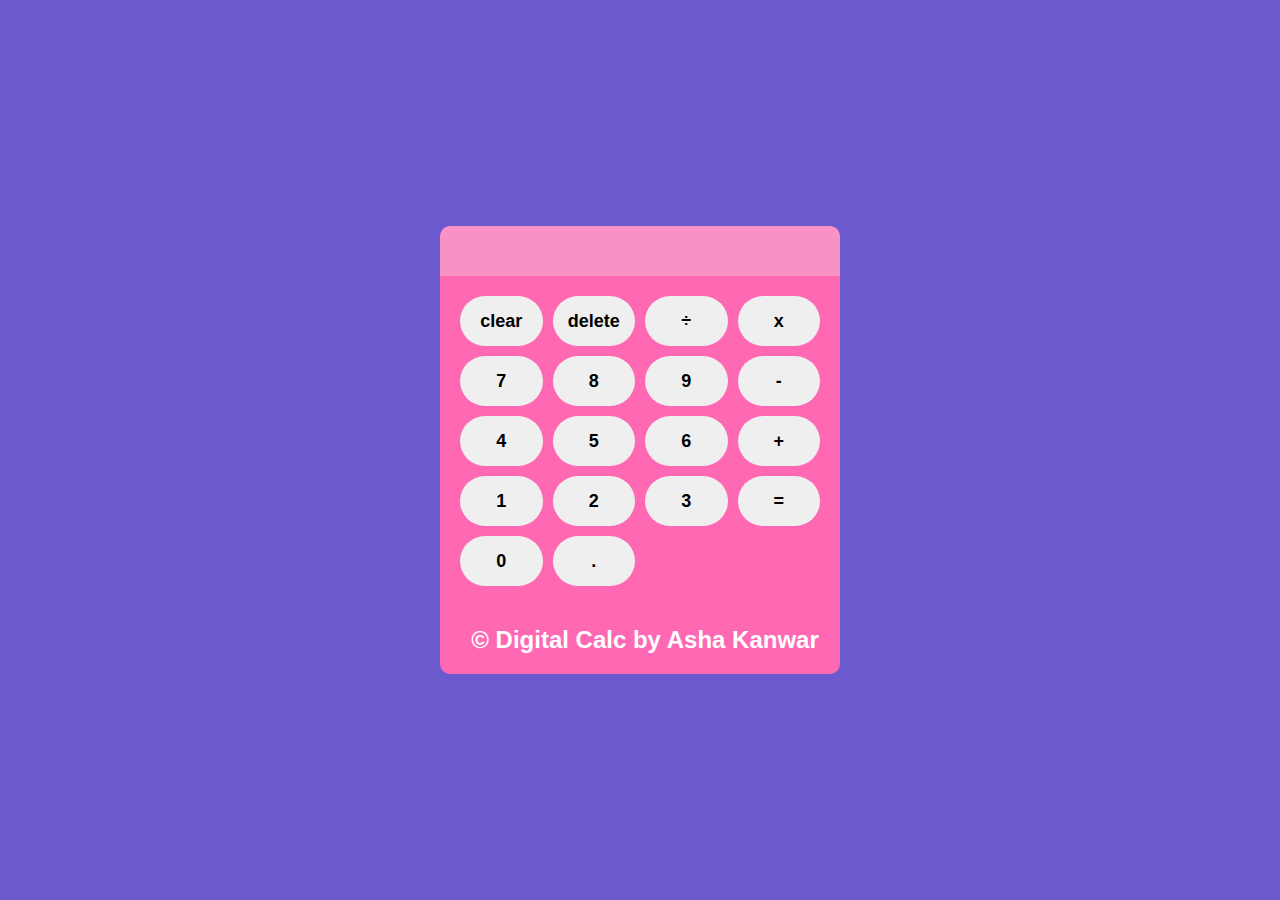
<file: calculator.html>
<html>
<head>
  <title>CALCULATOR</title>
  <link rel="stylesheet" href="calci.css">
</head>
<body>
  <div class="calc">
    <input type="text" id="display" class ="calc-display" disabled>
    <div class="calc-buttons">
      <button class="button" onclick="cleardisplay()">clear</button>
      <button class="button" onclick="deletedisplay()">delete</button>
      <button class="button" onclick="todisplay('/')">÷</button>
      <button class="button" onclick="todisplay('*')">x</button>
      <button class="button" onclick="todisplay('7')">7</button>
      <button class="button" onclick="todisplay('8')">8</button>
      <button class="button" onclick="todisplay('9')">9</button>
      <button class="button" onclick="todisplay('-')">-</button>
      <button class="button" onclick="todisplay('4')">4</button>
      <button class="button" onclick="todisplay('5')">5</button>
      <button class="button" onclick="todisplay('6')">6</button>
      <button class="button" onclick="todisplay('+')">+</button>
      <button class="button" onclick="todisplay('1')">1</button>
      <button class="button" onclick="todisplay('2')">2</button>
      <button class="button" onclick="todisplay('3')">3</button>
      <button class="button" onclick="result('=')">=</button>
      <button class="button" onclick="todisplay('0')">0</button>
      <button class="button" onclick="todisplay('.')">.</button>
    </div>
    <h2>&copy; Digital Calc by Asha Kanwar</h2>
  </div>
  <script src="calci.js"></script>
</body>
</html>
</file>
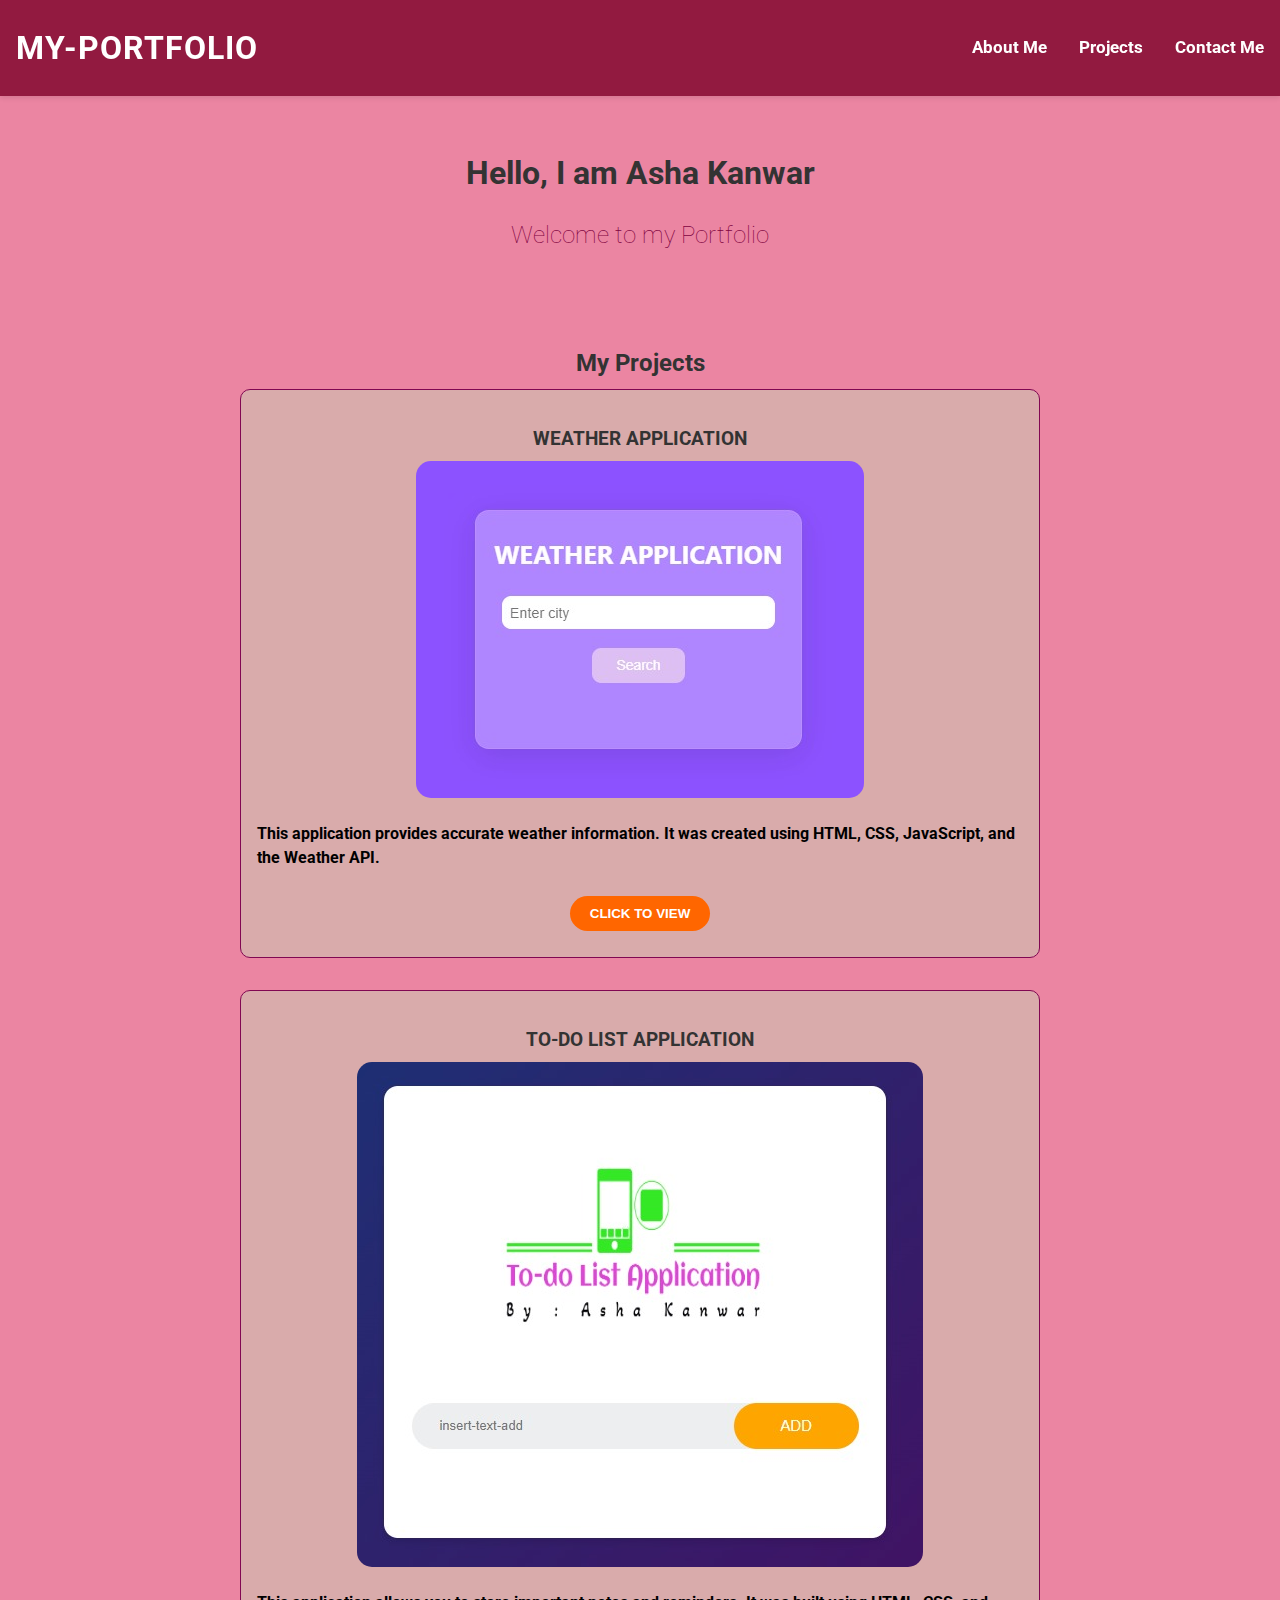
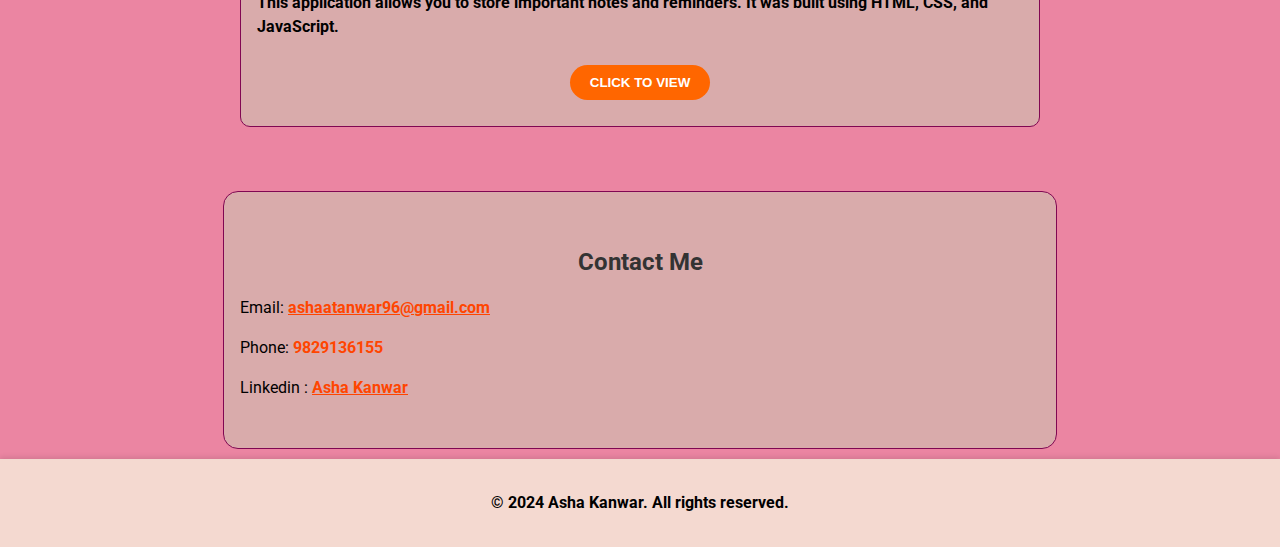
<file: portfolio.html>
<html>

<head>
  <meta charset="UTF-8">
  <meta name="viewport" content="width=device-width, initial-scale=1.0">
  <title>Portfolio</title>
  <link href="https://fonts.googleapis.com/css?family=Roboto:400,700&display=swap" rel="stylesheet">
  <link rel="stylesheet" href="portfolio.css">
  <link rel="stylesheet" href="https://cdnjs.cloudflare.com/ajax/libs/font-awesome/6.6.0/css/all.min.css"
    integrity="sha512-Kc323vGBEqzTmouAECnVceyQqyqdsSiqLQISBL29aUW4U/M7pSPA/gEUZQqv1cwx4OnYxTxve5UMg5GT6L4JJg=="
    crossorigin="anonymous" referrerpolicy="no-referrer" />
</head>

<body>
  <header>
    <nav>
      <ul>
        <li class="logo"><a href="#home">
            <h1 class="two">MY-PORTFOLIO</h1>
          </a></li>
          
        <div class="nav-links">       
          <li><a href="#about">About Me <i class="fa-solid fa-address-card"></i></a></li>
          <li><a href="#projects">Projects <i class="fa-solid fa-diagram-project"></i></a></li>
          <li><a href="#contact">Contact Me <i class="fa-solid fa-phone"></i></a></li>
        </div>
      </ul>
    </nav>
  </header>

  <section id="about">
    <h1>Hello, I am Asha Kanwar</h1>
    <h2 class="one">Welcome to my Portfolio</h2>
  </section>

  <section id="projects">
    <h2>My Projects</h2>
    <div class="project">
      <h3>WEATHER APPLICATION</h3>
      <center>
        <img src="img2.jpeg" alt="Weather Application">
      </center>
      <p>This application provides accurate weather information. It was created using HTML, CSS, JavaScript, and the
        Weather API.</p>
      <center>
        <button class="cta-button"><a href="https://weather-application-by-asha-kanwar.netlify.app/"
            target="_blank">CLICK TO VIEW</a></button>
      </center>
    </div>
    <div class="project">
      <h3>TO-DO LIST APPLICATION</h3>
      <center>
        <img src="img1.jpeg" alt="To-Do List Application">
      </center>
      <p>This application allows you to store important notes and reminders. It was built using HTML, CSS, and
        JavaScript.</p>
      <center>
        <button class="cta-button"><a href="https://todo-list-application-by-asha.netlify.app/" target="_blank">CLICK TO
            VIEW</a></button>
      </center>
    </div>
  </section>

  <section id="contact">
    <h2>Contact Me</h2>
    <p>Email: <a href="mailto:ashaatanwar96@gmail.com">ashaatanwar96@gmail.com</a></p>
    <p>Phone:<a> 9829136155</a></p>
    <p>Linkedin : <a href="https://www.linkedin.com/in/ashakanwar21/">Asha Kanwar</a></p>
  </section>

  <footer>
    <p>&copy; 2024 Asha Kanwar. All rights reserved.</p>
  </footer>

</body>

</html>
</file>
<file: calci.css>
body{
    display:flex;
    justify-content:center;
    align-items:center;
    height:100vh;
    background:slateblue;
    margin:0;
    font-family:sans-serif;
  }
  
  .calc{
    width:400px;
    background:hotpink;
    border-radius:10px;
  }
  .calc-display{
    width:100%;
    height:50px;
    border:none;
    padding:10px;
    border-top-left-radius:10px;
    border-top-right-radius:10px;
    font-size:25px;
    text-align:right;
    outline:none;
    color:white;
    box-sizing:border-box;
     font-weight:bold;
  }
  
  .calc-buttons{
    display:grid;
    gap:10px;
    padding:20px;
    box-sizing:border-box;
    grid-template-columns:repeat(4,1fr);
  }
  
  .button{
    height:50px;
    
    font-size:18px;
    font-weight:bold;
    border:none;
    cursor:pointer;
    border-radius:50px;
  }
  
  .button:hover{
    background:orange;
  }
  
  
  h2{
    color:white;
    margin-left:10px;
    text-align:center;
  }
</file>
<file: portfolio.css>
body {
    margin: 0;
    padding: 0;
    line-height: 1.5;
    font-family: 'Roboto', sans-serif;
    color: #333;
    background-color:#eb85a2;
    transition: background-color 0.3s; 
}

header {
    background: #921A40;
    padding: 1rem 0;
    text-align: center;
    position: sticky;
    top: 0;
    z-index: 1000;
    box-shadow: 0 2px 5px rgba(0,0,0,0.1);
}

nav ul {
    list-style: none;
    display: flex;
    justify-content: space-between;
    align-items: center;
    margin: 0;
    padding: 0;
    transition: background-color 0.3s ease-in-out;
}
nav .nav-links{
    display: flex;
    justify-content: flex-end;
    align-items: center;
    font-size: 17px;
    
}

.logo h1 {
    font-size: 2rem;
    color: white;
    margin: 0;
    letter-spacing: 1px;
    transition: color 0.3s ease-in-out;
}

.logo h1:hover {
    color: orange;
}

nav ul li {
    margin: 0 1rem;
}

nav ul li a {
    color: white;
    text-decoration: none;
    font-weight: bolder;
    position: relative;
    padding: 0.5rem 0;
    display: inline-block;
    transition: color 0.3s ease-in-out;
}

nav ul li a:hover {
    color: orangered;
}

nav ul li a::after {
    content: '';
    display: block;
    height: 3px;
    width: 0;
    bottom: 0;
    position: absolute;
    left: 50%;
    transform: translateX(-50%); 
    transition: width 0.3s ease-in-out;
}

nav ul li a:hover::after {
    width: 100%;
}

.cta-button {
    background: #ff6600;
    color: #fff;
    border: none;
    padding: 10px 20px;
    cursor: pointer;
    transition: background 0.3s ease;
    border-radius: 35px;
    margin-bottom: 10px;
    margin-top: 10px;
}

.cta-button:hover {
    background: #e65c00;
    color: yellow;
}

.cta-button a {
    text-decoration: none;
    color: white;
}

section {
    max-width: 800px;
    margin: 0 auto;
    padding: 2rem 1rem;
    animation: fadeIn 1s ease-in;
}

.one {
    text-align: center;
    color: rgb(126, 3, 64);
    font-weight: 100;
}

h1, h2, h3 {
    color: #333;
    margin-bottom: 0.5rem;
    text-align: center;
    font-weight: bold;
}

.project {
    margin-bottom: 2rem;
    background: #D9ABAB;
    color: black;
    border-radius: 10px;
    padding: 1rem;
    border: 1px solid rgb(129, 7, 82);
    animation: sideInUp 0.7s ease-in-out;
    transition: transform 0.3s, box-shadow 0.3s;
    font-weight: bold;
}

.project img {
    height: auto;
    border: 1px white;
    max-width: 100%;
    margin-bottom: 0.5rem;
    border-radius: 15px;
    animation: sideInUp 0.7s ease-in-out;
}

.project:hover {
    transform: translateY(-5px); 
    box-shadow: 0 5px 15px rgba(0,0,0,0.1);
}

.project:hover img {
    transform: scale(1.05);
}

#contact{
  background:#D9ABAB;
  border-radius:15px;
  color:black;
  border: 1px solid rgb(129, 7, 82);
}
footer {
    background: #F4D9D0;
    color: rgb(0, 0, 0);
    bottom: 0;
    width: 100%;
    padding: 1rem 0;
    box-shadow: 0 -2px 5px rgba(0,0,0,0.1);
    text-align: center;
  margin-top:10px;
  font-weight: bold;
}

a {
    color: orangered;
    transition: color 0.3s ease-in-out;
    font-weight: bold;
}

a:hover {
    color: black;
}

@media(max-width:600px) {
    nav ul {
        flex-direction: column;
        background-color: hotpink;
        padding: 0;
    }
    nav ul li {
        margin: 0.5rem 0;
    }
}


@keyframes fadeIn {
    from {
        opacity: 0;
    }
    to {
        opacity: 1;
    }
}

@keyframes sideInUp {
    from {
        transform: translateY(20px);
        opacity: 0;
    }
    to {
        transform: translateY(0);
        opacity: 1;
    }
}
</file>
